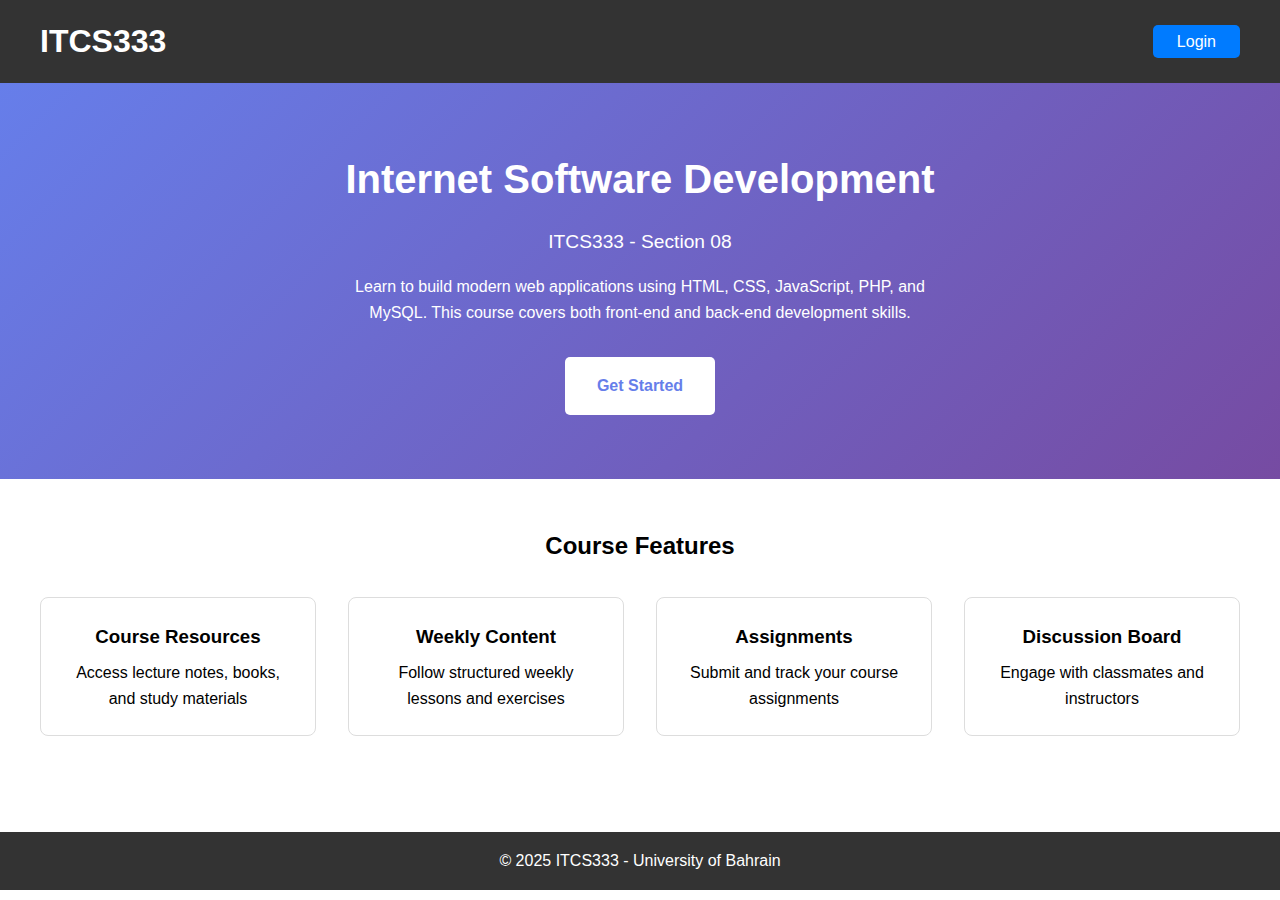
<file: index.html>
<!DOCTYPE html>
<html lang="en">
<head>
    <meta charset="UTF-8">
    <meta name="viewport" content="width=device-width, initial-scale=1.0">
    <title>ITCS333 - Internet Software Development</title>
    <style>
        * {
            margin: 0;
            padding: 0;
            box-sizing: border-box;
        }
        body {
            font-family: Arial, sans-serif;
            line-height: 1.6;
        }
        .navbar {
            background: #333;
            color: white;
            padding: 1rem;
        }
        .nav-container {
            max-width: 1200px;
            margin: 0 auto;
            display: flex;
            justify-content: space-between;
            align-items: center;
        }
        .logo {
            color: white;
        }
        .btn-login {
            background: #007bff;
            color: white;
            padding: 0.5rem 1.5rem;
            text-decoration: none;
            border-radius: 5px;
        }
        .btn-login:hover {
            background: #0056b3;
        }
        .hero {
            background: linear-gradient(135deg, #667eea 0%, #764ba2 100%);
            color: white;
            padding: 4rem 1rem;
            text-align: center;
        }
        .hero-content h1 {
            font-size: 2.5rem;
            margin-bottom: 1rem;
        }
        .course-code {
            font-size: 1.2rem;
            margin-bottom: 1rem;
        }
        .description {
            max-width: 600px;
            margin: 0 auto 2rem;
        }
        .btn-primary {
            display: inline-block;
            background: white;
            color: #667eea;
            padding: 1rem 2rem;
            text-decoration: none;
            border-radius: 5px;
            font-weight: bold;
        }
        .btn-primary:hover {
            background: #f0f0f0;
        }
        .features {
            padding: 3rem 1rem;
        }
        .container {
            max-width: 1200px;
            margin: 0 auto;
        }
        .features h2 {
            text-align: center;
            margin-bottom: 2rem;
        }
        .features-grid {
            display: grid;
            grid-template-columns: repeat(auto-fit, minmax(250px, 1fr));
            gap: 2rem;
        }
        .feature-card {
            padding: 1.5rem;
            border: 1px solid #ddd;
            border-radius: 8px;
            text-align: center;
        }
        .feature-card h3 {
            margin-bottom: 0.5rem;
        }
        footer {
            background: #333;
            color: white;
            text-align: center;
            padding: 1rem;
            margin-top: 3rem;
        }
    </style>
</head>
<body>
    <header>
        <nav class="navbar">
            <div class="nav-container">
                <h1 class="logo">ITCS333</h1>
                <div class="nav-links">
                    <a href="src/auth/login.html" class="btn-login">Login</a>
                </div>
            </div>
        </nav>
    </header>

    <main>
        <section class="hero">
            <div class="hero-content">
                <h1>Internet Software Development</h1>
                <p class="course-code">ITCS333 - Section 08</p>
                <p class="description">
                    Learn to build modern web applications using HTML, CSS, JavaScript, PHP, and MySQL.
                    This course covers both front-end and back-end development skills.
                </p>
                <a href="src/auth/login.html" class="btn-primary">Get Started</a>
            </div>
        </section>

        <section class="features">
            <div class="container">
                <h2>Course Features</h2>
                <div class="features-grid">
                    <div class="feature-card">
                        <h3>Course Resources</h3>
                        <p>Access lecture notes, books, and study materials</p>
                    </div>
                    <div class="feature-card">
                        <h3>Weekly Content</h3>
                        <p>Follow structured weekly lessons and exercises</p>
                    </div>
                    <div class="feature-card">
                        <h3>Assignments</h3>
                        <p>Submit and track your course assignments</p>
                    </div>
                    <div class="feature-card">
                        <h3>Discussion Board</h3>
                        <p>Engage with classmates and instructors</p>
                    </div>
                </div>
            </div>
        </section>
    </main>

    <footer>
        <div class="container">
            <p>&copy; 2025 ITCS333 - University of Bahrain</p>
        </div>
    </footer>
</body>
</html>
</file>
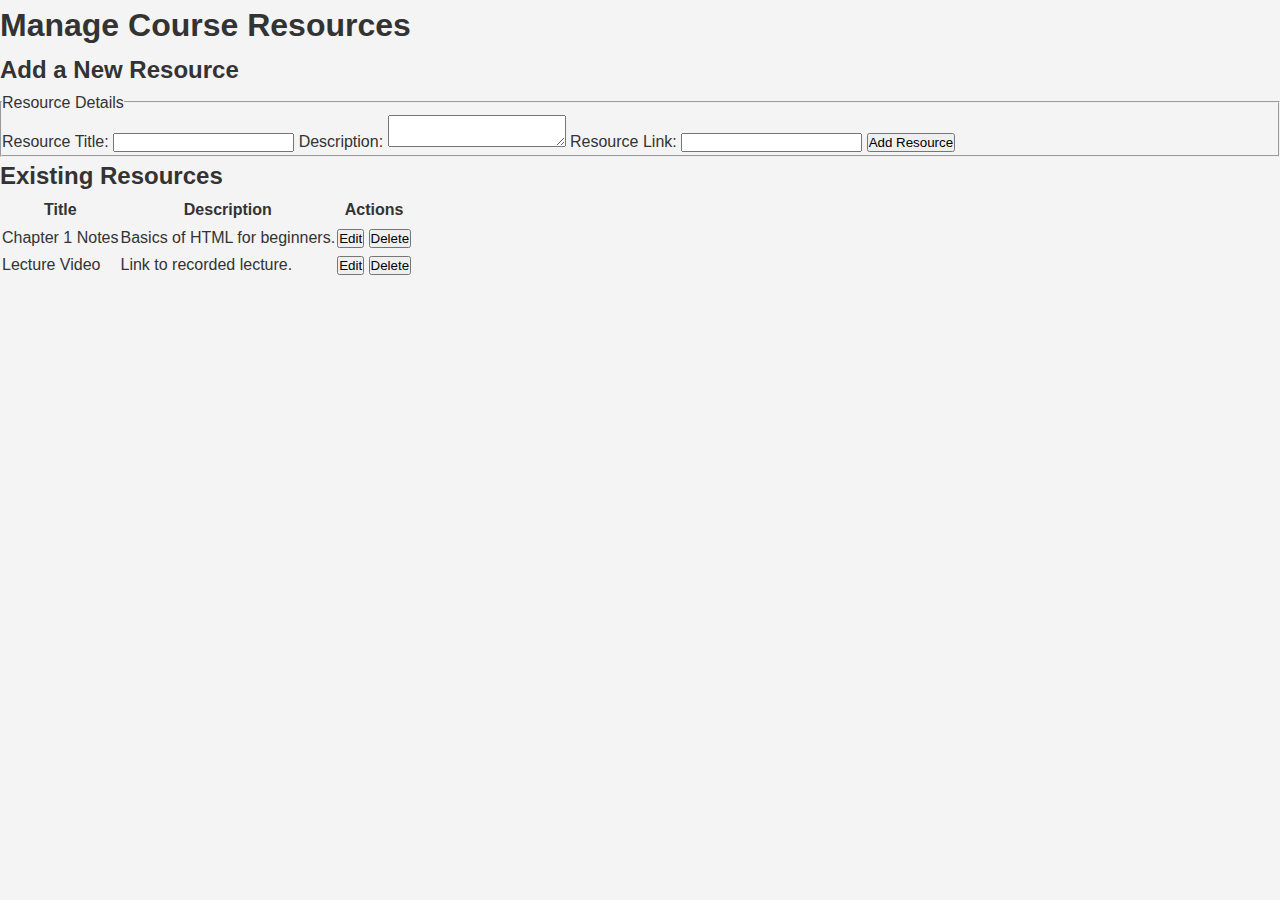
<file: src/resources/admin.html>
<!--
  Requirement: Create the Admin View for Course Resources

  Instructions:
  Fill in the HTML elements as described in the comments.
  This page allows the teacher (admin) to perform full CRUD operations on course resources.
-->
<!DOCTYPE html>
<html lang="en">
<head>
    <!-- TODO: Add the 'meta' tag for character encoding (UTF-8). -->
     <meta charset="UTF-8">
    <!-- TODO: Add the responsive 'viewport' meta tag.
         The 'name' should be 'viewport' and the 'content' should set the 'width' to 'device-width'
         and the 'initial-scale' to '1.0'. -->
        <meta name="viewport" content="width=device-width, initial-scale=1.0">
    <!-- TODO: Add a title, e.g., "Manage Resources". -->
     <title>Manage Resources</title>
    <!-- TODO: Link to your CSS framework or stylesheet. -->
     <link rel="stylesheet" href="../common/styles.css">
</head>
<body>

    <!-- TODO: Create a 'header' with a main heading ('h1') "Manage Course Resources". -->
     
<header>
        <h1>Manage Course Resources</h1>
    </header>
    <!-- TODO: Create the 'main' content area. -->
     <main>
        <!-- Section 1: Add/Edit Resource Form -->
        <!-- TODO: Create a 'section' for the form. -->
         <section>
            <!-- TODO: Add a sub-heading ('h2') "Add a New Resource". -->
            <h2>Add a New Resource</h2>
            <!-- TODO: Create a 'form' with an id "resource-form". Action can be '#'. -->
              <form id="resource-form" action="#">
                <!-- TODO: Use a 'fieldset' to group the form controls. -->
                 <fieldset>
                    <!-- TODO: Add a 'legend', e.g., "Resource Details". -->
                   <legend>Resource Details</legend>
                    <!-- TODO: Add a 'label' and 'input' for the resource title.
                         - label 'for': "resource-title"
                         - input 'id': "resource-title", type="text", required -->
                         <label for="resource-title">Resource Title:</label>
                    <input id="resource-title" type="text" required>

                    <!-- TODO: Add a 'label' and 'textarea' for the resource description.
                         - label 'for': "resource-description"
                         - textarea 'id': "resource-description" -->
                         <label for="resource-description">Description:</label>
                    <textarea id="resource-description"></textarea>
                    
                    <!-- TODO: Add a 'label' and 'input' for the resource link.
                         - label 'for': "resource-link"
                         - input 'id': "resource-link", type="url", required -->
                          <label for="resource-link">Resource Link:</label>
                    <input id="resource-link" type="url" required>

                    <!-- TODO: Add a 'button' to submit the form.
                         - id="add-resource", type="submit", Text: "Add Resource" -->
                         <button id="add-resource" type="submit">Add Resource</button>
                <!-- End of fieldset. --> </fieldset>
            <!-- End of form. --> </form>
        <!-- End of form section. --> </section>


        <!-- Section 2: Existing Resources List -->
        <!-- TODO: Create a 'section' to display the list of current resources. -->
          <section>
            <!-- TODO: Add a sub-heading ('h2') "Existing Resources". -->
             <h2>Existing Resources</h2>

            <!-- TODO: Create a 'table' with id "resources-table". -->
                <!-- TODO: Create a 'thead' and a 'tr' inside it. -->
                    <!-- TODO: Add 'th' elements for "Title", "Description", and "Actions". -->
                 <table id="resources-table">
                <thead>
                    <tr>
                        
                        <th>Title</th>
                        <th>Description</th>
                        <th>Actions</th>
                    </tr>
                </thead>
                <!-- TODO: Create a 'tbody' for the data. -->
                 <tbody>
                    <!-- TODO: Add 2-3 rows of dummy data to see the structure. -->
                    <!-- Example Row 1: -->
                    <!-- TODO: Create a 'tr' for the first resource. -->
                        <!-- TODO: Add 'td' cells for a title (e.g., "Chapter 1 Notes") and a description. -->
                        
                        <!-- TODO: Add a 'td' containing the action buttons. -->
                            <!-- TODO: Add an "Edit" button. -->
                            <!-- TODO: Add a "Delete" button. -->
                        <!-- End of actions 'td'. -->
                    <!-- End of the row. -->
                     <tr>
                        <td>Chapter 1 Notes</td>
                        <td>Basics of HTML for beginners.</td>
                        <td>
                            <button>Edit</button>
                            <button>Delete</button>
                        </td>
                    </tr>
                    <!-- Example Row 2: -->
                    <!-- TODO: Create another 'tr' for a second resource (e.g., a web link). -->
                        <!-- TODO: Add 'td' cells for the title and description. -->
                        <!-- TODO: Add a 'td' with "Edit" and "Delete" buttons. -->
                    <!-- End of the row. -->
                    <tr>
                        <td>Lecture Video</td>
                        <td>Link to recorded lecture.</td>
                        <td>
                            <button>Edit</button>
                            <button>Delete</button>
                        </td>
                    </tr>
                <!-- End of tbody. -->
                 </tbody>
            <!-- End of table. -->
             </table>
        <!-- End of resources list section. -->
         </section>

    <!-- End of main. -->
      </main>
</body>
</html>
</file>
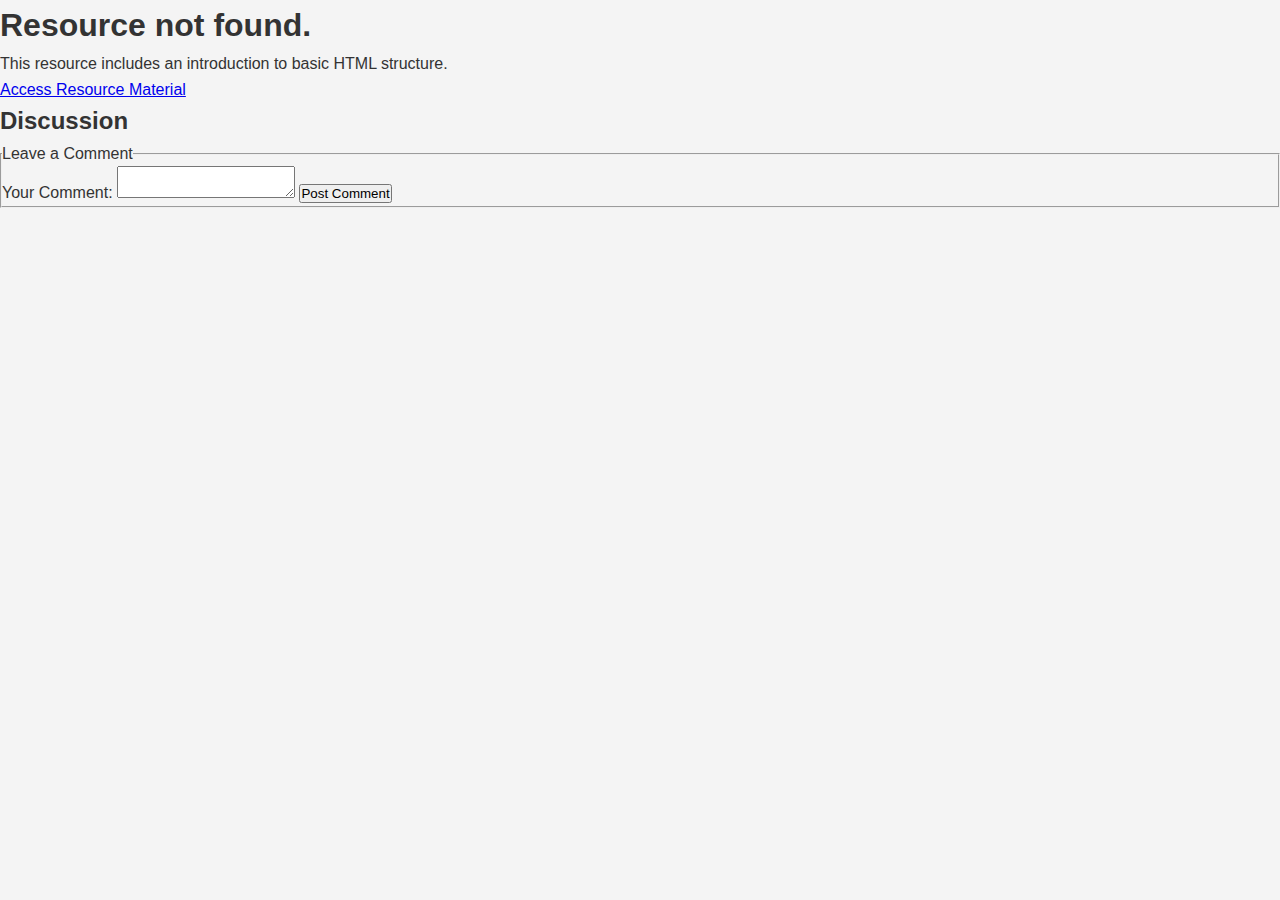
<file: src/resources/details.html>
<!--
  Requirement: Create the Dedicated Page for a Single Resource

  Instructions:
  This page displays the details for one resource and allows for discussion.
-->
<!DOCTYPE html>
<html lang="en">
<head>
    <!-- TODO: Add meta tags for charset and viewport. -->
    <meta charset="UTF-8">
    <meta name="viewport" content="width=device-width, initial-scale=1.0">
    <!-- TODO: Add a title. You can make it dynamic later, but for now, use "Resource Details". -->
     <title>Resource Details</title>
    <!-- TODO: Link to your CSS framework or stylesheet. -->
      <link rel="stylesheet" href="../common/styles.css">
</head>
<body>
    
    <!-- TODO: Create a 'header' with a main heading ('h1'). You can use a dummy title like "Chapter 1 Notes". -->
<header>
        <h1 id="resource-title">Chapter 1 Notes</h1>

    </header>
    <!-- TODO: Create the 'main' content area. -->
<main>
        <!-- Section 1: Resource Information -->
        <!-- TODO: Use an 'article' to display the main resource information. -->
            <!-- TODO: Add a paragraph ('p') for the resource description (use dummy text). -->
            <!-- TODO: Add an anchor tag ('a') that links to the actual resource URL (use a dummy link like "https://example.com").
                 - Text should be "Access Resource Material".
                 - Consider adding 'target="_blank"' to open it in a new tab. -->
        <!-- End of article. -->
  <article>
            
            <p id="resource-description">
              This resource includes an introduction to basic HTML structure.
             </p>

            <a id="resource-link" href="https://example.com" target="_blank">
             Access Resource Material
            </a>
        </article>
        <!-- Section 2: Discussion Forum -->
        <!-- TODO: Create a 'section' for the discussion, with an 'id' of "discussion-forum". -->
            <!-- TODO: Add a sub-heading ('h2') "Discussion". -->

            <!-- Subsection 2.1: Existing Comments -->
            <!-- TODO: Add a container (like a 'div') for the list of comments. -->
                <!-- TODO: Add 1-2 dummy comments to show the structure. -->
            <section id="discussion-forum">
        
            <h2>Discussion</h2>
            <div id="comment-list"></div>

                <!-- Example Comment 1: -->
                <!-- TODO: Use an 'article' for each comment. -->
                    <!-- TODO: Use a 'p' for the comment text (e.g., "This was very helpful, thanks!"). -->
                    <!-- TODO: Use a 'footer' to show the author (e.g., "Posted by: Jane Doe"). -->
                <!-- End of comment article. -->

              
                <!-- Example Comment 2: -->
                <!-- TODO: Create another 'article' for a second comment. -->
            <!-- End of comment list container. -->
              

            
            <!-- Subsection 2.2: Add a Comment Form -->
            <!-- TODO: Create a 'form' for users to post new comments. Action can be '#'. -->
                <!-- TODO: Use a 'fieldset' to group the controls. -->
                    <!-- TODO: Add a 'legend', e.g., "Leave a Comment". -->
                <form id="comment-form" action="#">
                <fieldset>
                    <legend>Leave a Comment</legend>
                    <!-- TODO: Add a 'label' and 'textarea' for the comment box.
                         - label 'for': "new-comment"
                         - textarea 'id': "new-comment", required -->
                    <label for="new-comment">Your Comment:</label>
                    <textarea id="new-comment" required></textarea>

                    <!-- TODO: Add a 'button' to submit the comment.
                         - type="submit", Text: "Post Comment" -->
                          <button type="submit">Post Comment</button>
                <!-- End of fieldset. -->
                 </fieldset>
            <!-- End of form. -->
             </form>
        <!-- End of discussion section. -->
          </section>

    <!-- End of main. -->
     </main>
  <script src="details.js" defer></script>
</body>
</html>
</file>
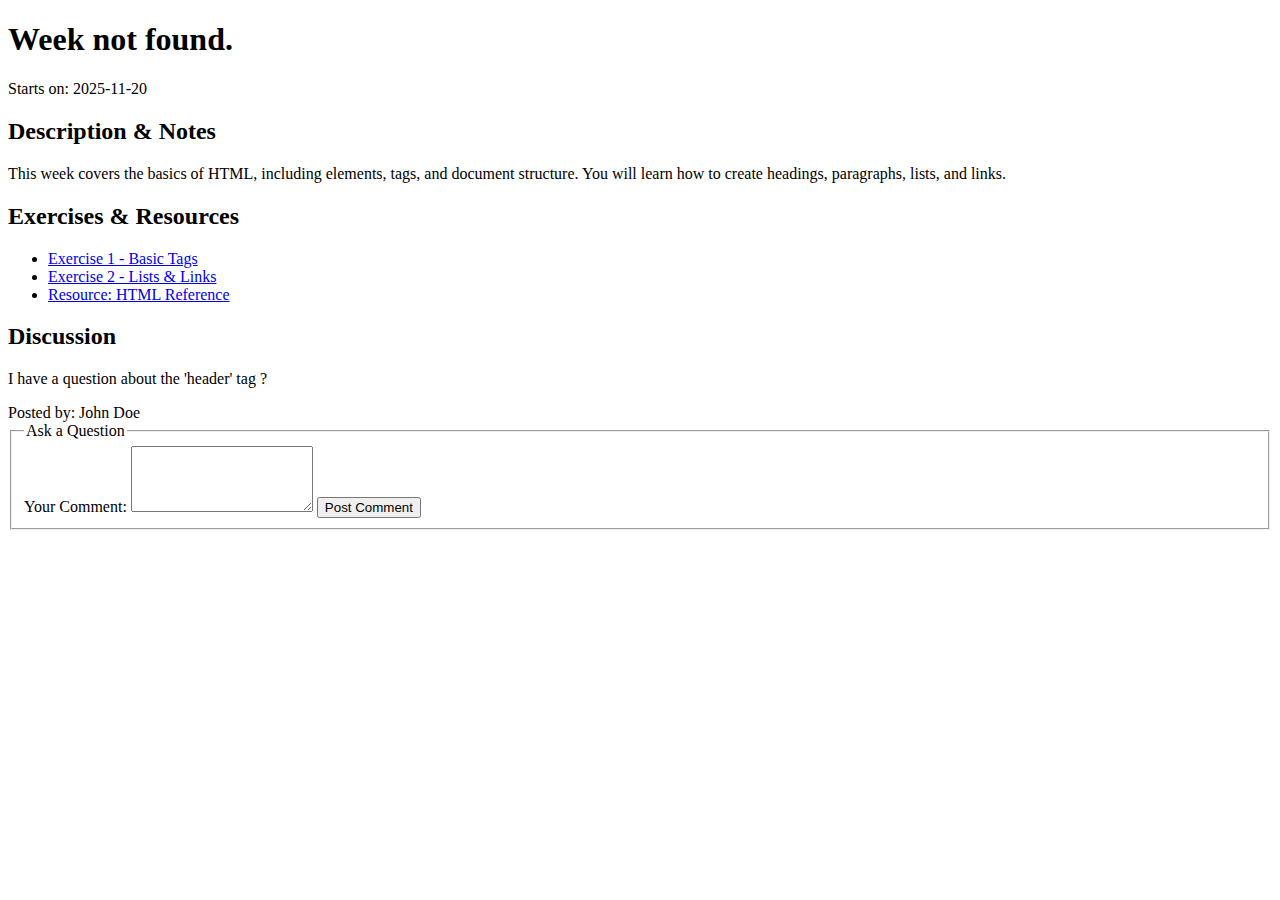
<file: src/weekly/details.html>
<!--
  Requirement: Create the Dedicated Page for a Single Week

  Instructions:
  This page displays the full details for one week and allows for discussion.
-->
<!DOCTYPE html>
<html lang="en">
<head>
    <!-- TODO: Add meta tags for charset and viewport. -->
        <meta charset="UTF-8">
       <meta name="viewport" content="width=device-width, initial-scale=1.0">

    <!-- TODO: Add a title, for now use "Week Details". -->
         <title>Week Details</title>


    <!-- TODO: Link to your CSS framework or stylesheet. -->

    <script src="details.js" defer></script>
</head>
<body>
    <!-- TODO: Create a 'header' with a main heading ('h1'). Use a dummy title like "Week 1: Introduction to HTML". -->
     <header>
    <h1 id="week-title">Week 1: Introduction to HTML</h1>
     </header>
    <!-- TODO: Create the 'main' content area. -->
     <main>
        <!-- Section 1: Weekly Information -->
         <section>
        <!-- TODO: Use an 'article' to display the main weekly information. -->
         <article>
            <!-- TODO: Add a paragraph ('p') to display the start date, e.g., "Starts on: YYYY-MM-DD". -->
             <p id="week-start-date">Starts on: 2025-11-20</p>
            <!-- TODO: Add a sub-heading ('h2') "Description & Notes". -->
             <h2>Description & Notes</h2>
            <!-- TODO: Add a paragraph ('p') with dummy text for the week's detailed notes. -->
             <p id="week-description">This week covers the basics of HTML, including elements, tags, and document structure. You will learn how to create headings, paragraphs, lists, and links.</p>

            <!-- TODO: Add another sub-heading ('h2') "Exercises & Resources". -->
            <h2>Exercises & Resources</h2>
            <!-- TODO: Use an unordered list ('ul') to display the links for the week. -->
                <!-- TODO: Add list items ('li') with anchor tags ('a') for each resource. Use dummy links for now. -->
                <!-- Example: <li><a href="#">Exercise 1 - Basic Tags</a></li> -->
            <ul id="week-links-list">
            <li><a href="#">Exercise 1 - Basic Tags</a></li>
                <li><a href="#">Exercise 2 - Lists & Links</a></li>
                <li><a href="#">Resource: HTML Reference</a></li>
                <!-- End of the list. -->
            </ul>
        <!-- End of article. -->
         </article>
         </section>
         
        <!-- Section 2: Discussion Forum -->
        <!-- TODO: Create a 'section' for the discussion, with an 'id' of "discussion-forum". -->
        <section id="discussion-forum">
        <!-- TODO: Add a sub-heading ('h2') "Discussion". -->
         <h2>Discussion</h2>
            <!-- Subsection 2.1: Existing Comments -->
            <!-- TODO: Add a container (like a 'div') for the list of comments. -->
                <!-- TODO: Add 1-2 dummy comments to show the structure. -->
                <!--Requirement: Create the Dedicated Page for a Single Week

                 <div id="comments-list" class="comments-list">
                 <!-- TODO Example Comment 1: -->
                <!-- TODO: Use an 'article' for each comment. -->
                 <div id="comment-list"class="comments-list"> 
                 <article class="comment">
                    <!-- TODO: Use a 'p' for the comment text (e.g., "I have a question about the 'header' tag."). -->
                     <p>I have a question about the 'header' tag ?</p>
                    <!-- TODO: Use a 'footer' to show the author (e.g., "Posted by: John Doe"). -->
                      <footer>Posted by: John Doe</footer>
                <!-- End of comment article. -->
                 </article>
                 </div>

            <!-- Subsection 2.2: Add a Comment Form -->
            <!-- TODO: Create a 'form' for users to post new comments. Action can be '#'. -->
             <form id="comment-form" action="#">
                <!-- TODO: Use a 'fieldset' to group the controls. -->
                 <fieldset>
                    <!-- TODO: Add a 'legend', e.g., "Ask a Question". -->
                     <legend> Ask a Question</legend>
                    <!-- TODO: Add a 'label' and 'textarea' for the comment box.
                         - label 'for': "new-comment"
                         - textarea 'id': "new-comment", required -->
                         <label for="new-comment">Your Comment:</label>
                        
                         <textarea id="new-comment-text" required rows="4"></textarea>
        
                    <!-- TODO: Add a 'button' to submit the comment.
                         - type="submit", Text: "Post Comment" -->   
                     <button type="submit">Post Comment</button>
                <!-- End of fieldset. -->
         </fieldset>
            <!-- End of form. -->
         </form>
        <!-- End of discussion section. -->
         </section>

    <!-- End of main. -->
     </main>
</body>
</html>
</file>
<file: src/common/styles.css>
* {
    margin: 0;
    padding: 0;
    box-sizing: border-box;
}

body {
    font-family: Arial, sans-serif;
    line-height: 1.6;
    color: #333;
    background-color: #f4f4f4;
}

.container {
    max-width: 1200px;
    margin: 0 auto;
    padding: 20px;
}

.navbar {
    background-color: #2c3e50;
    color: white;
    padding: 15px 0;
}

.nav-container {
    max-width: 1200px;
    margin: 0 auto;
    padding: 0 20px;
    display: flex;
    justify-content: space-between;
    align-items: center;
}

.logo {
    font-size: 24px;
    font-weight: bold;
}

.nav-links {
    display: flex;
    gap: 20px;
    align-items: center;
}

.nav-links a {
    color: white;
    text-decoration: none;
    padding: 8px 16px;
    border-radius: 4px;
    transition: background-color 0.3s;
}

.nav-links span {
    color: white;
}

.btn-login, .btn-logout {
    background-color: #3498db;
}

.btn-login:hover, .btn-logout:hover {
    background-color: #2980b9;
}

.btn-primary {
    background-color: #3498db;
    color: white;
    padding: 10px 20px;
    border: none;
    border-radius: 4px;
    cursor: pointer;
    text-decoration: none;
    display: inline-block;
    transition: background-color 0.3s;
}

.btn-primary:hover {
    background-color: #2980b9;
}

.form-group {
    margin-bottom: 15px;
}

.form-group label {
    display: block;
    margin-bottom: 5px;
    font-weight: bold;
}

.form-group input, .form-group textarea, .form-group select {
    width: 100%;
    padding: 10px;
    border: 1px solid #ddd;
    border-radius: 4px;
    font-size: 14px;
}

.error-message {
    background-color: #e74c3c;
    color: white;
    padding: 10px;
    border-radius: 4px;
    margin-bottom: 15px;
}

.success-message {
    background-color: #27ae60;
    color: white;
    padding: 10px;
    border-radius: 4px;
    margin-bottom: 15px;
}

footer {
    background-color: #2c3e50;
    color: white;
    text-align: center;
    padding: 20px 0;
    margin-top: 40px;
}
</file>
